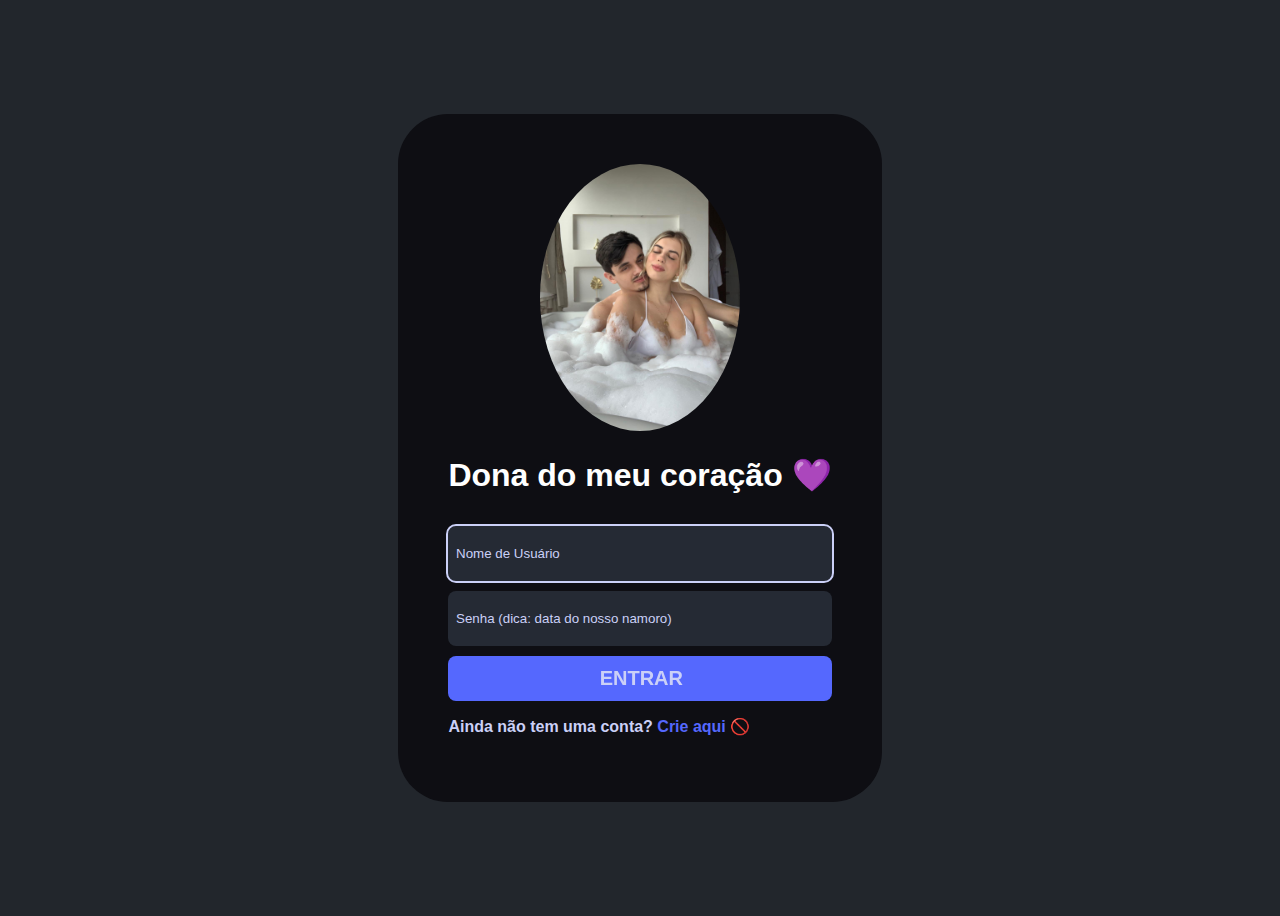
<file: index.html>
<!DOCTYPE html>
<html lang="pt-br">
<head>
    <meta charset="UTF-8">
    <meta http-equiv="X-UA-Compatible" content="IE=edge">
    <meta name="viewport" content="width=device-width, initial-scale=1.0">
    <link rel="stylesheet" href="acesso/style.css"> 
    <title>imagens</title>
</head>
<body>

    <div class="container-login">

        <div class="login">

            <div id="profile">
                <img src="acesso/img.jpg" alt="minha imagem">

                <h1>Dona do meu coração &#128156 </h1>
            </div>

            <form>

                <p id="sucesso">Sucesso !</p>

                <p id="preencha">Preencha todos os campos !</p>

                <p id="negado">Acesso negado !</p>

                <input required type="text" placeholder="Nome de Usuário" autofocus class="usuario">

                <input required type="password" placeholder="Senha (dica: data do nosso namoro)" class="senha">

                <input type="submit" value="ENTRAR" onclick="send(); return false">

            </form>
            <p>Ainda não tem uma conta?
            <a href="criar conta/index.html">Crie aqui &#128683 </a>
        </p>
        </div>
    </div>
</body>
<script src="acesso/acesso.js"></script>
</html>
</file>
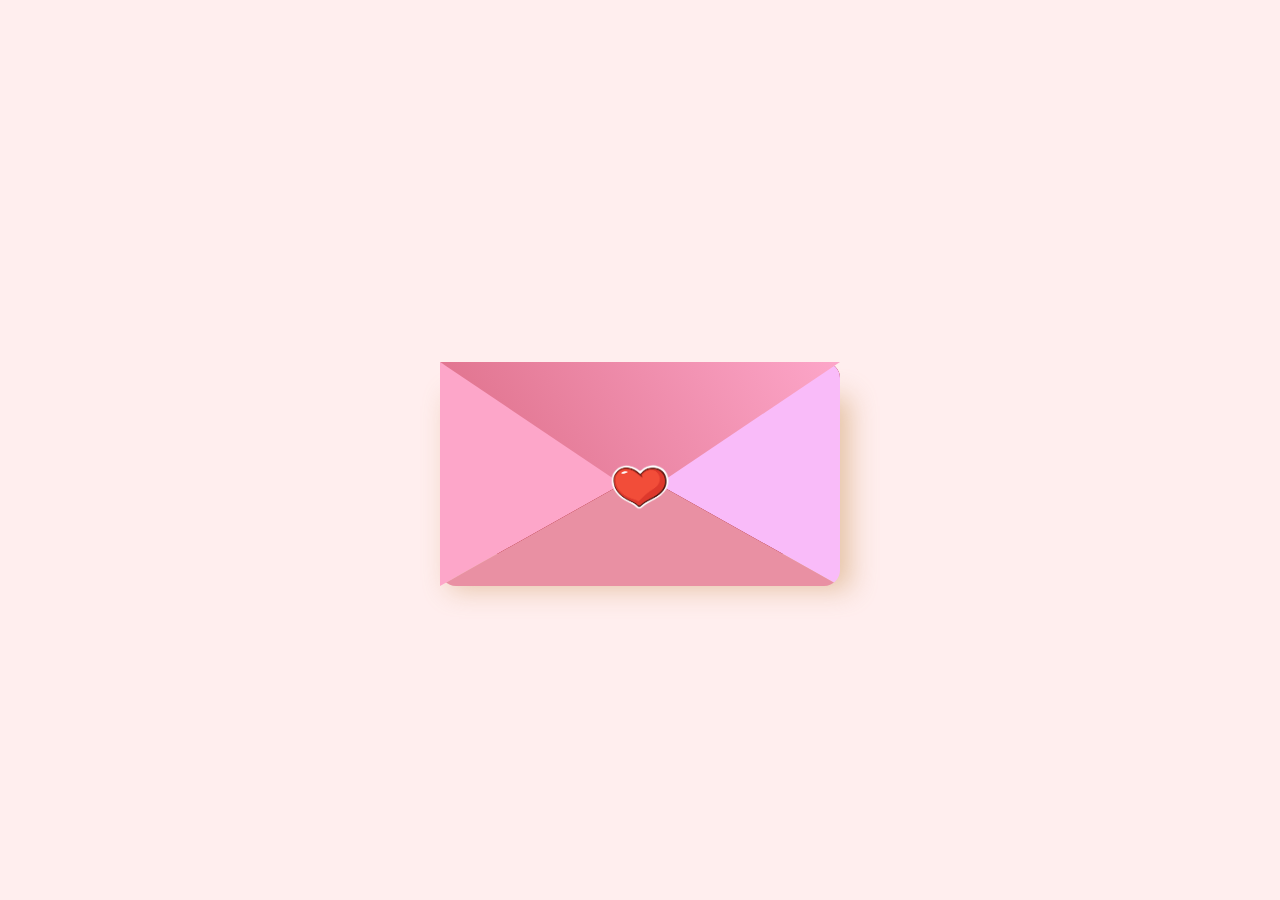
<file: presente/index.html>
<!DOCTYPE html>
<html lang="pt-br">
<head>
<title>cartinha</title>
<link rel="stylesheet" href="style.css" />
</head>
<body>
<div class="wrapper">
    <div class="env"></div>
    <img src="./heart.png" alt="">
    <div class="lettre">
        <div>
            Obrigado por tanto, EU TE AMO PARA SEMPRE! &#128152<br>
         <br>
            
        </div>
    </div>
    <div class="front"></div>
</div>
</body>
</html>
</file>
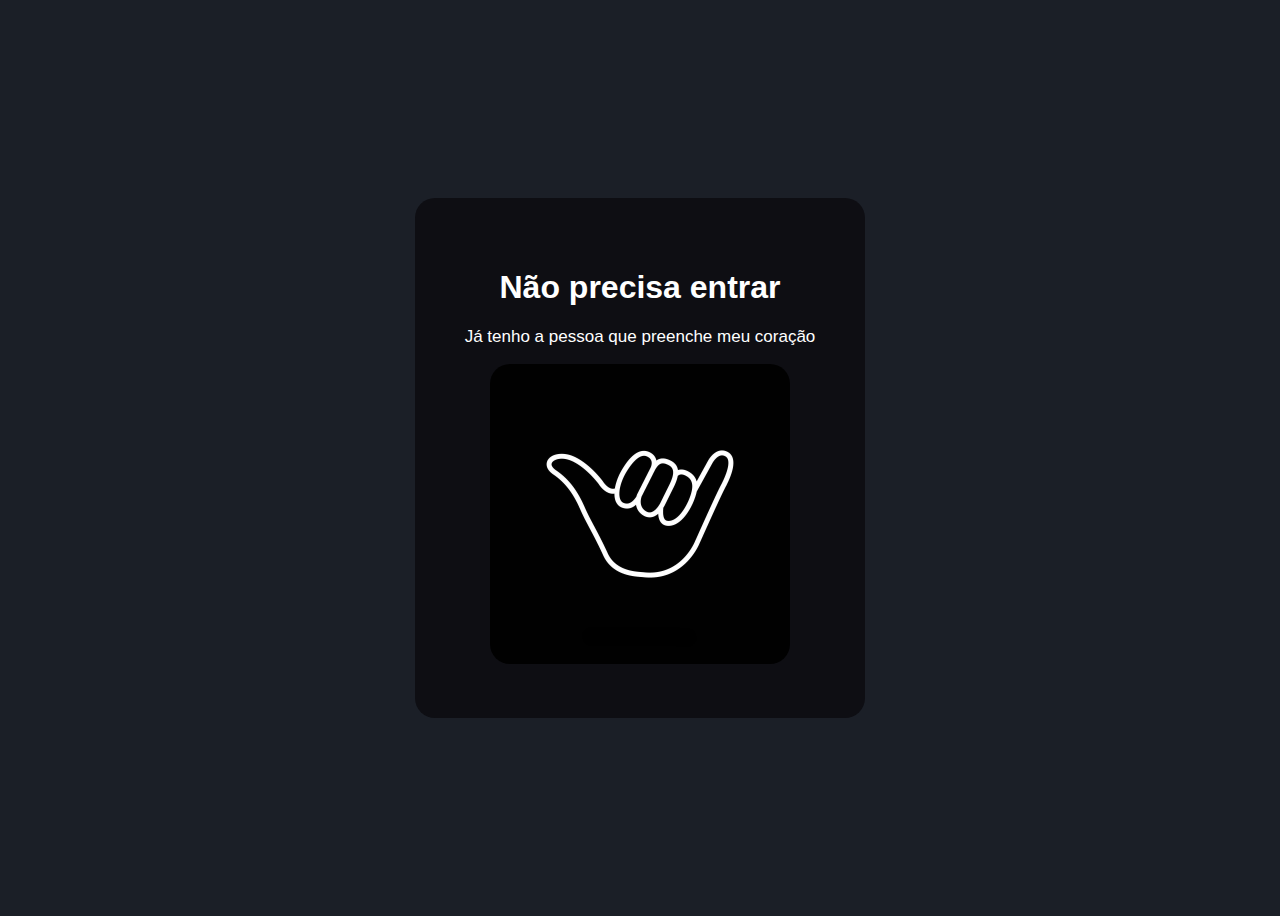
<file: error/erro.html>
<!DOCTYPE html>
<html lang="pt-br">
<head>
    <meta charset="UTF-8">
    <meta http-equiv="X-UA-Compatible" content="IE=edge">
    <meta name="viewport" content="width=device-width, initial-scale=1.0">
    <link rel="stylesheet" href="erro.css">
    <title>vaza</title>
</head>


<body>

    <div id="container">

        <div id="sai">

            <h1>Não precisa entrar</h1>

            <p>Já tenho a pessoa que preenche meu coração</p>

            <img src="hangloose.jpg" alt="">

        </div>
    </div>





    
</body>
</html>
</file>
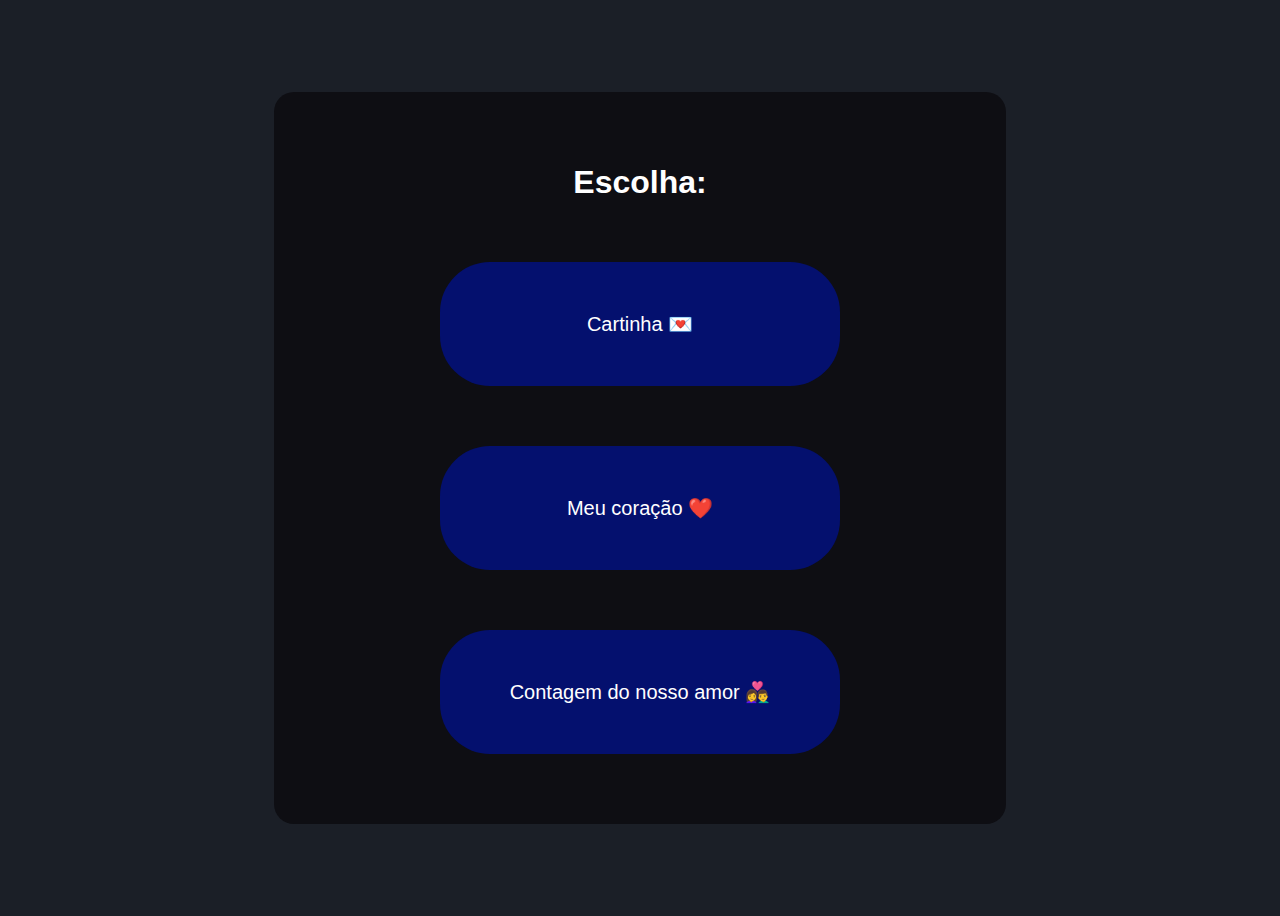
<file: presente/presente.html>
<!DOCTYPE html>
<html lang="pt-br">
<head>
    <meta charset="UTF-8">
    <meta http-equiv="X-UA-Compatible" content="IE=edge">
    <meta name="viewport" content="width=device-width, initial-scale=1.0">
    <link rel="stylesheet" href="presente.css">
    <title>Presente</title>
</head>
<body>

    <div id="container">

        <div id="escolha">

            <h1>Escolha:</h1>

    <div id="cafe">

    <a href="index.html">
        <p>Cartinha 💌</p>
    </a>

    </div>


    <div id="fast">

        <a href="coração/coracao.html">
            <p>Meu coração  ❤️</p>
        </a>
    
    </div>


    <div id="cine">

        <a href="../resgatado/resgatado.html">
            <p>Contagem do nosso amor 👩‍❤️‍👨</p>
        </a>
    
        </div>

    </div>
    </div>

</body>
</html>
</file>
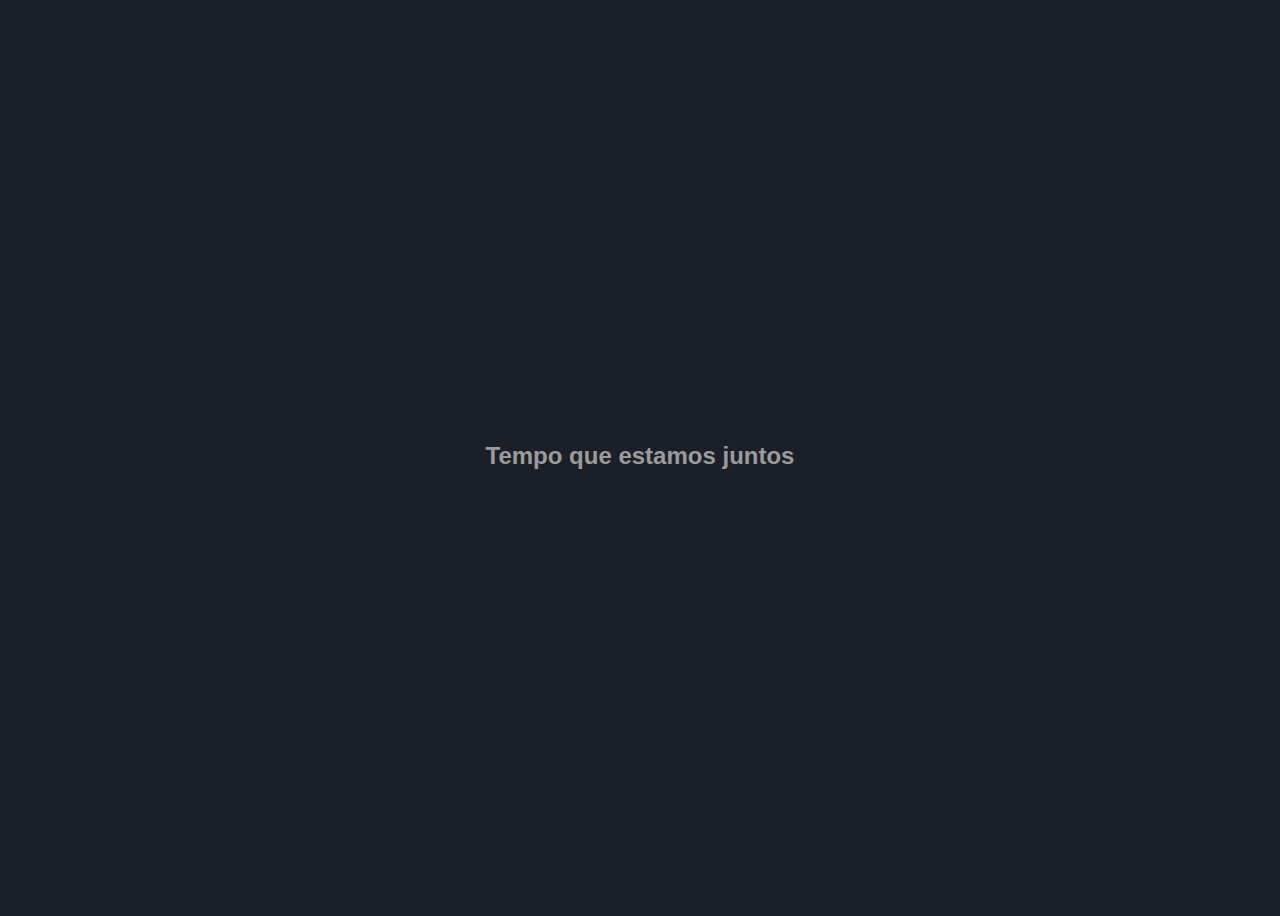
<file: resgatado/resgatado.html>
<!DOCTYPE html>
<html lang="pt-br">
<head>
  <meta charset="UTF-8">
  <meta name="viewport" content="width=device-width, initial-scale=1.0">
  <title>Contagem de Tempo Juntos</title>
  <style>
    body {
      display: flex;
      flex-direction: column;
      align-items: center;
      justify-content: center;
      height: 100vh;
      font-family: Arial, sans-serif;
      color: #9b9b9b;
      background-color: #1B1F27;
      overflow: hidden;
    }
    h1 {
      font-size: 24px;
      margin-bottom: 20px;
    }
    #contador {
      font-size: 18px;
      text-align: center;
    }
  </style>
</head>
<body>

  <h1>Tempo que estamos juntos</h1>
  <div id="contador"></div>

  <script>
    function calcularTempo() {
      const dataConhecimento = new Date(2021, 7, 10, 0, 0, 0); // Mês é 7 porque é zero-indexado (0 = Janeiro)
      const agora = new Date();
      
      let anos = agora.getFullYear() - dataConhecimento.getFullYear();
      let meses = agora.getMonth() - dataConhecimento.getMonth();
      let dias = agora.getDate() - dataConhecimento.getDate();
      let horas = agora.getHours() - dataConhecimento.getHours();
      let minutos = agora.getMinutes() - dataConhecimento.getMinutes();
      let segundos = agora.getSeconds() - dataConhecimento.getSeconds();

      if (segundos < 0) {
        segundos += 60;
        minutos--;
      }
      if (minutos < 0) {
        minutos += 60;
        horas--;
      }
      if (horas < 0) {
        horas += 24;
        dias--;
      }
      if (dias < 0) {
        const ultimoDiaMes = new Date(agora.getFullYear(), agora.getMonth(), 0).getDate();
        dias += ultimoDiaMes;
        meses--;
      }
      if (meses < 0) {
        meses += 12;
        anos--;
      }

      document.getElementById("contador").innerHTML = 
        `Anos: ${anos}, Meses: ${meses}, Dias: ${dias}, Horas: ${horas}, Minutos: ${minutos}, Segundos: ${segundos}`;
    }

    setInterval(calcularTempo, 1000);
  </script>
  
</body>
</html>
</file>
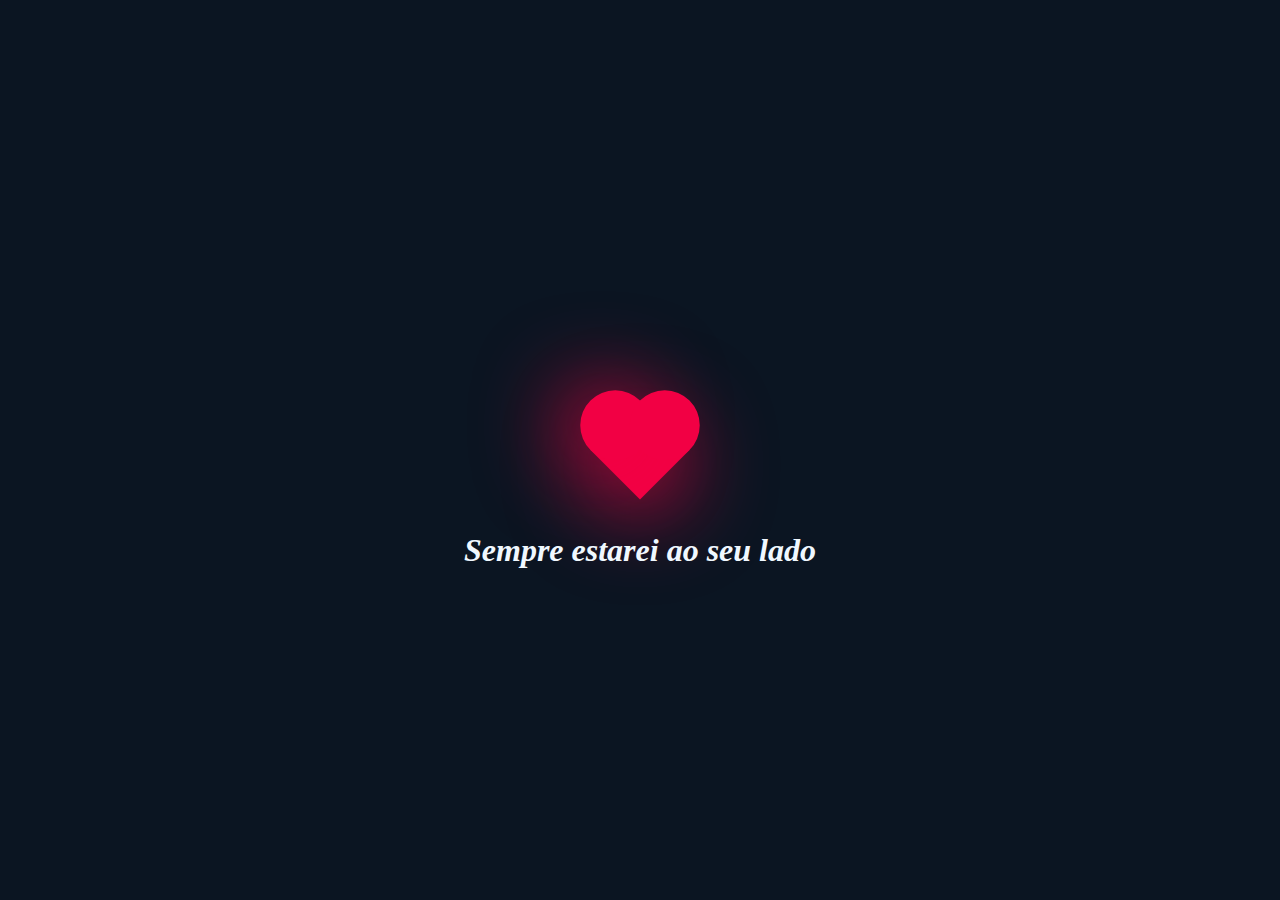
<file: presente/coração/coracao.html>
<html>
  <head>
    <title>CSS valentine gift</title>
    <link rel="stylesheet" type="text/css" href="coracao.css">
  </head>
  <body>
    <div class="heart"></div>
    <h1>Sempre estarei ao seu lado </h1>
  </body>
</html>
</file>
<file: acesso/style.css>
body{
    background-color: #22262c;
    font-family: Arial, Helvetica, sans-serif;
    color: white;
    user-select: none;
    overflow: hidden;
}

.container-login{
    display: flex;
    justify-content: space-around;
    align-items: center;
    height: 100vh;
    width: 100%px;
}

.login{
    background-color: #0e0e13;
    padding: 50px;
    border-radius: 50px;
}

#profile{
    text-align: center;
}

#profile img{
    width: 200px;
    border-radius: 50%;
}

form{
    display: flex;
    flex-direction: column;
}

#sucesso, #preencha, #negado{
    display: none;
    text-align: center;
}

input{
    margin-top: 10px;
    padding: 5px;
    background-color: #252A34;
    border: none;
    height: 45px;
    border-radius: 8px;
    color: #CBD0F7;
    padding-left: 2%;
}

input:focus{
    outline: 2px solid #CBD0F7;
}

input::placeholder{
    color: #CBD0F7;
}

form [type="submit"]{
    display: block;
    background-color: #5568FE;
    font-size: 20px;
    font-weight: bold;
    cursor: pointer;
    transition: all .2s ease-in-out;
}

form [type="submit"]:hover{
    background-color: #3b4abe;
}

p{
    color: #CBD0F7;
    font-weight: bold;
}

a{
    text-decoration: none;
    font-weight: bold;
    color: #5568FE;
}
@media screen and (max-width: 76px8 ){
.container-login{
    width:100%;
    flex-direction: column;
}
}
</file>
<file: presente/style.css>
*,
*::before,
*::after {
  box-sizing: border-box;
  margin: 0;
  padding: 0;
}
body{
    min-height: 100vh;
    width: 100%;
    overflow: hidden;
    display: flex;
    justify-content: center;
    align-items: center;
    background: #ffeeee;
}
.wrapper{
    position: relative;
    width: 25rem;
    height: 12rem;
    margin-top: 1rem;
}
.env{
    width: 100%;
    height: 100%;
    inset: 0;
    position: absolute;
    box-shadow: 10px 35px 25px #c7935378;
}
.env::before{
    content: '';
    position: absolute;
    inset: 0;
    z-index: 2;
    background: linear-gradient(-120deg,
    #fda6c9,
    #da6881);
    clip-path: polygon(0% 0%,50% 70%,100% 0%);
    transform-origin: top;
    animation: openenv 2s linear forwards 2s;

}
.env::after{
    content: '';
    position: absolute;
    inset: 0;
    background: #960000;
    border-radius: 1rem;
}
.front{
    position: absolute;
    inset: 0;
    border-right: 12.5rem solid #f9bbf9;
    border-top: 7rem solid transparent;
    border-bottom: 7rem solid transparent;
    border-radius: 0 1rem 1rem 0;
}
.front::before{
    content: '';
    position: absolute;
    border-left: 12.5rem solid #fda6c9;
    border-bottom: 7rem solid transparent;
    border-top: 7rem solid transparent;
    top: -7rem;
}
.front::after{
    content: '';
    position: absolute;
    border-bottom: 7rem solid #e990a3;
    border-right: 12.5rem solid transparent;
    border-left: 12.5rem solid transparent;
    border-radius: 0 0 1rem 1rem;
}
img{
    position: absolute;
    top: 50%;
    left: 50%;
    width: 6rem;
    z-index: 5;
    transform-origin: top;
    transform: translate(-50%,-20%);
    animation: heart 1s forwards 1s;
}
.lettre{
    background: #eff;
    height: 95%;
    width: 90%;
    margin: .5rem auto;
    font-size: 1.5rem;
    color: #bd0707;
    font-family: 'pacifico';
    text-align: center;
    padding-top: 2rem;
    animation: lettre 1s forwards 4s;
}
@keyframes openenv {
    100%{
        transform: rotateX(180deg) translateY(-.3rem);
        z-index: -1;
        background: linear-gradient(45deg,#da6881,#f9bbf9);
    }
}
@keyframes lettre {
    100%{transform: translateY(-4.5rem);}
}
@keyframes heart {
    100%{transform: translate(-50%,-30%) scaleX(0);}
}
</file>
<file: error/erro.css>
body{
    background-color: #1B1F27;
    font-family: Arial, Helvetica, sans-serif;
    color: white;
    overflow: hidden;
    text-align: center;
    user-select: none;
}

p{
    font-size: 17px;
}

#container{
    display: flex;
    flex-direction: column;
    align-items: center;
    justify-content: space-around;
    height: 100vh;
    width: 100%;
}

#sai{
    background-color: #0e0e13;
    padding: 50px;
    border-radius: 20px;
}

img{
    width: 300px;
    border-radius: 20px;
}
@media screen and (max-width: 76px8 ){
    .container{
        width:100%;
        flex-direction: column;
    }
    }
</file>
<file: presente/presente.css>
body{
    background-color: #1B1F27;
    font-family: Arial, Helvetica, sans-serif;
    color: white;
    overflow: hidden;
}

h1{
    text-align: center;
}

a{
    text-decoration: none;
    color: white;
}

#container{
    display: flex;
    justify-content: space-around;
    align-items: center;
    height: 100vh;
    width: 100%;
}

#escolha{
    display: flex;
    flex-direction: column;
    gap: 20px;
    align-items: center;
    background-color: #0e0e13;
    padding: 50px;
    border-radius: 20px;
    width: 50%;
}

#cafe p, #fast p, #cine p{
    background-color: #04106e;
    padding: 50px;
    border-radius: 50px;
    font-size: 20px;
    width: 300px;
    text-align: center;
    transition: all .2s ease-in-out;
}

#cafe p:hover, #fast p:hover, #cine p:hover{
    background-color: #3b4abe;
}
@media screen and (max-width: 76px8 ){
    .container{
        width:100%;
        flex-direction: column;
    }
    }
</file>
<file: presente/coração/coracao.css>
body{
    margin: 0;
    padding: 0;
    min-height: 100vh;
    display: flex;
    align-items: center;
    justify-content: center;
    background: #0b1522;
 }

.heart{
    height: 70px;
    width: 70px;
    background: #f20044;
    position: absolute;
    transform: rotate(-45deg);
    box-shadow: -10px 10px 90px #f20044;
    animation: heart 0.6s linear infinite;
}

@keyframes heart{
    0%{
        transform: rotate(-45deg) scale(1.07);
    }
    80%{
        transform: rotate(-45deg) scale(1.0);
    }
    100%{
        transform: rotate(-45deg) scale(0.8);
    }
}

.heart:before{
    content: '';
    position: absolute;
    height: 70px;
    width: 70px;
    background-color: #f20044;
    top: -50%;
    border-radius: 50px;
    box-shadow: -10px -10px 90px #f20044;
}

.heart:after{
    content: '';
    position: absolute;
    height: 70px;
    width: 70px;
    background-color: #f20044;
    right: -50%;
    border-radius: 50px;
    box-shadow: -10px -10px -90px #f20044;
}

h1{
    color: aliceblue;
    text-align: center;
    font-family: 'Times New Roman', Times, serif;
    position: relative;
    vertical-align: bottom;
    bottom: -100px;
    font-style: oblique;
}
</file>
